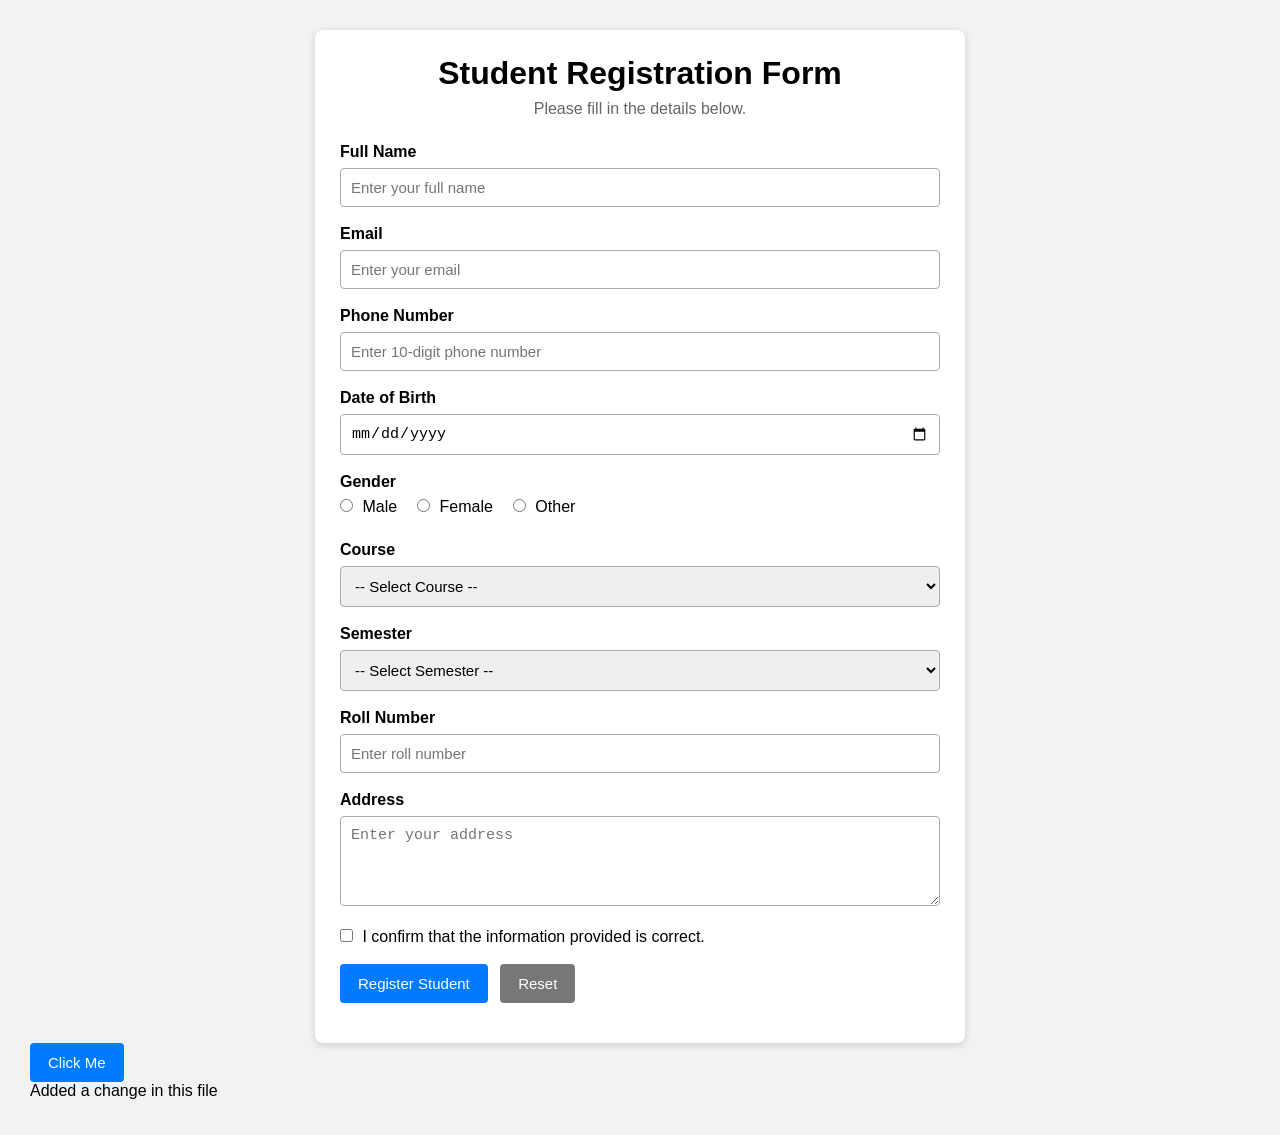
<file: index.html>
<!DOCTYPE html>
<html lang="en">
<head>
    <meta charset="UTF-8">
    <meta name="viewport" content="width=device-width, initial-scale=1.0">
    <title>Student Registration Form</title>
    <link rel="stylesheet" href="style.css">
</head>
<body>

    <div class="container">
        <h1>Student Registration Form</h1>
        <p class="subtitle">Please fill in the details below.</p>

        <!-- <form id="registrationForm" action="register.php" method="POST"> -->
            <form id="registrationForm" action="register.php" method="POST">

            <div class="form-group">
                <label for="fullName">Full Name</label>
                <input type="text" id="fullName" name="full_name" placeholder="Enter your full name" required>
            </div>

            <div class="form-group">
                <label for="email">Email</label>
                <input type="email" id="email" name="email" placeholder="Enter your email" required>
            </div>

            <div class="form-group">
                <label for="phone">Phone Number</label>
                <input type="tel" id="phone" name="phone" placeholder="Enter 10-digit phone number" maxlength="10" required>
            </div>

            <div class="form-group">
                <label for="dob">Date of Birth</label>
                <input type="date" id="dob" name="dob" required>
            </div>

            <div class="form-group">
                <label>Gender</label>
                <div class="radio-group">
                    <label><input type="radio" name="gender" value="Male" required> Male</label>
                    <label><input type="radio" name="gender" value="Female"> Female</label>
                    <label><input type="radio" name="gender" value="Other"> Other</label>
                </div>
            </div>

            <div class="form-group">
                <label for="course">Course</label>
                <select id="course" name="course" required>
                    <option value="">-- Select Course --</option>
                    <option value="B.Tech CSE">B.Tech CSE</option>
                    <option value="B.Tech ECE">B.Tech ECE</option>
                    <option value="B.Tech ME">B.Tech Mechanical Engineering</option>
                    <option value="BCA">BCA</option>
                    <option value="MCA">MCA</option>
                    <option value="BBA">BBA</option>
                </select>
            </div>

            <div class="form-group">
                <label for="semester">Semester</label>
                <select id="semester" name="semester" required>
                    <option value="">-- Select Semester --</option>
                    <option value="1">1st Semester</option>
                    <option value="2">2nd Semester</option>
                    <option value="3">3rd Semester</option>
                    <option value="4">4th Semester</option>
                    <option value="5">5th Semester</option>
                    <option value="6">6th Semester</option>
                    <option value="7">7th Semester</option>
                    <option value="8">8th Semester</option>
                </select>
            </div>

            <div class="form-group">
                <label for="rollNumber">Roll Number</label>
                <input type="text" id="rollNumber" name="roll_number" placeholder="Enter roll number" required>
            </div>

            <div class="form-group">
                <label for="address">Address</label>
                <textarea id="address" name="address" rows="4" placeholder="Enter your address" required></textarea>
            </div>

            <div class="form-group checkbox-group">
                <label>
                    <input type="checkbox" id="terms" name="terms" required>
                    I confirm that the information provided is correct.
                </label>
            </div>

            <button type="submit">Register Student</button>
            <button type="reset" class="reset-btn">Reset</button>

            <p id="message"></p>
        </form>
    </div>

    <a href="http://localhost/student_registration_form/index.html">
        <button>Click Me</button>
    </a>

    <p>Added a change in this file</p>
    <script src="javascript.js"></script>
</body>
</html>
</file>
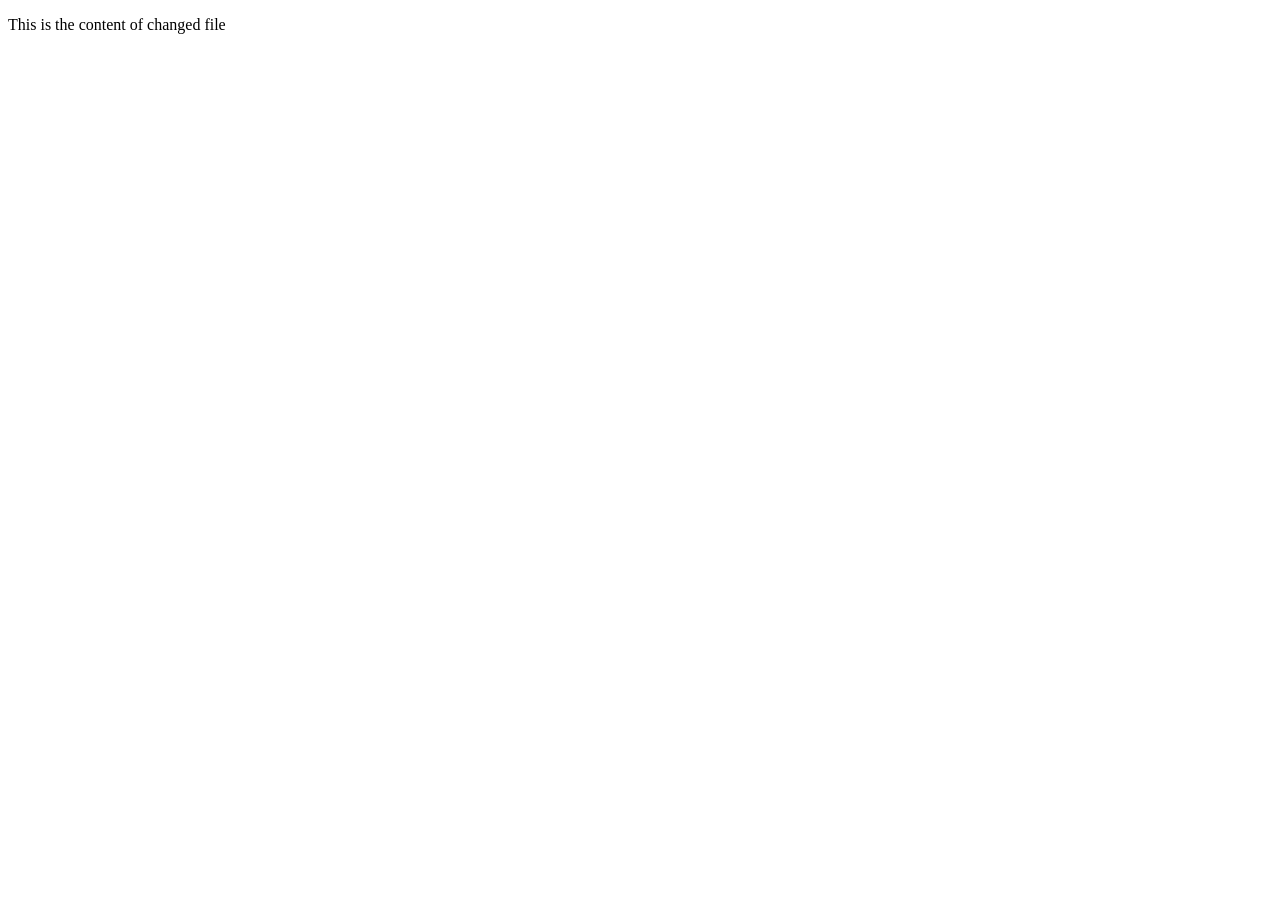
<file: index1.html>
<!DOCTYPE html>
<html lang="en">
<head>
    <meta charset="UTF-8">
    <meta name="viewport" content="width=device-width, initial-scale=1.0">
    <title>Document</title>
</head>
<body>
    <div>
        <p>This is the content of changed file</p>
    </div>
</body>
</html>
</file>
<file: style.css>
* {
    box-sizing: border-box;
    margin: 0;
    padding: 0;
}

body {
    font-family: Arial, sans-serif;
    background-color: #f2f2f2;
    padding: 30px;
}

.container {
    max-width: 650px;
    margin: auto;
    background-color: white;
    padding: 25px;
    border-radius: 8px;
    box-shadow: 0 2px 8px rgba(0, 0, 0, 0.15);
}

h1 {
    text-align: center;
    margin-bottom: 8px;
}

.subtitle {
    text-align: center;
    color: #666;
    margin-bottom: 25px;
}

.form-group {
    margin-bottom: 18px;
}

label {
    display: block;
    margin-bottom: 7px;
    font-weight: bold;
}

input,
select,
textarea {
    width: 100%;
    padding: 10px;
    border: 1px solid #aaa;
    border-radius: 4px;
    font-size: 15px;
}

textarea {
    resize: vertical;
}

.radio-group {
    display: flex;
    gap: 20px;
}

.radio-group label,
.checkbox-group label {
    font-weight: normal;
}

.radio-group input,
.checkbox-group input {
    width: auto;
    margin-right: 5px;
}

button {
    padding: 11px 18px;
    border: none;
    border-radius: 4px;
    background-color: #007bff;
    color: white;
    cursor: pointer;
    font-size: 15px;
    margin-right: 8px;
}

button:hover {
    background-color: #0056b3;
}

.reset-btn {
    background-color: #777;
}

.reset-btn:hover {
    background-color: #555;
}

#message {
    margin-top: 15px;
    font-weight: bold;
}
</file>
